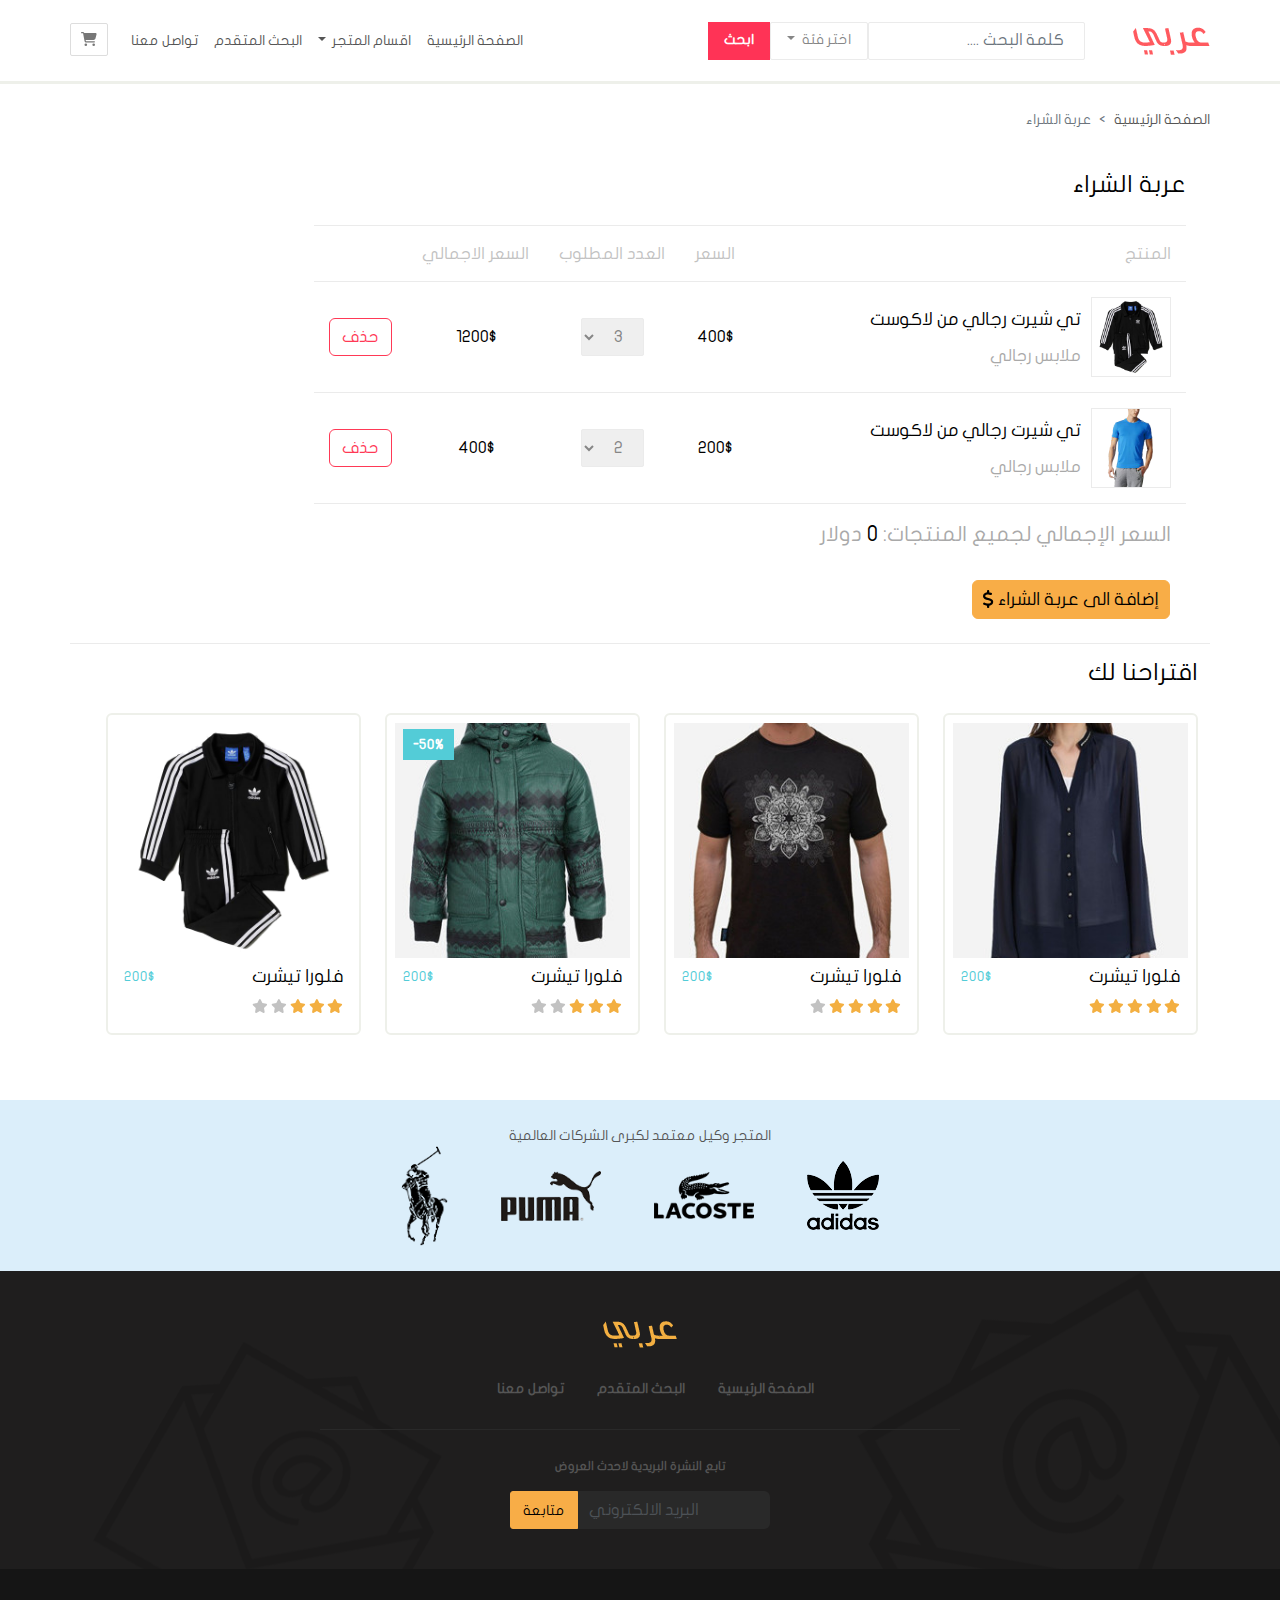
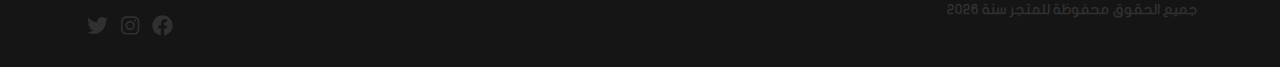
<file: checkout.html>
<!DOCTYPE html> <html lang="ar" dir="rtl"> <head> <meta charset="UTF-8"> <meta name="viewport" content="width=device-width,initial-scale=1"> <title>متجر عربي | عربة الشراء </title> <script defer src="main.js"></script><link href="css/style.css" rel="stylesheet"></head> <body> <div class="container-fluid"> <div class="row"> <nav class="navbar navbar-expand-lg custom-navbar"> <div class="container px-0"> <div class="navbar-header"> <a href="#" class="me-5"> <img src="./images/logo.png" alt=""> </a> <button class="navbar-toggler btn btn-icon" type="button" data-bs-toggle="collapse" data-bs-target="#collapse" aria-controls="collapse" aria-expanded="false" aria-label="Toggle navigation"> <i class="fa-solid fa-bars fa-xl"></i> </button> <a href="./checkout.html" class="btn-icon btn d-lg-none"><i class="fa-solid fa-cart-shopping"></i></a> </div> <form action="" class="d-flex form-inline"> <input type="search" class="form-control custom-form-control" placeholder=" كلمة البحث .... "> <div class="dropdown"> <a class="nav-link dropdown-toggle custom-btn categories" href="#" role="button" id="dropdownMenuLink" data-bs-toggle="dropdown" aria-haspopup="true" aria-expanded="false"> اختر فئة </a> <ul class="dropdown-menu"> <li> <div class="checkbox ms-2"> <label> <input type="checkbox" name="search-category" value="men"> رجالي </label> </div> </li> <li> <div class="checkbox ms-2"> <label> <input type="checkbox" name="search-category" value="women"> نسائي </label> </div> </li> <li> <div class="checkbox ms-2"> <label> <input type="checkbox" name="search-category" value="kids"> اطفال </label> </div> </li> </ul> </div> <button type="submit" class="btn search-btn">ابحث </button> </form> <div class="collapse navbar-collapse" id="collapse"> <ul class="navbar-nav ms-auto"> <li class="nav-item"> <a href="./index.html" class="nav-link">الصفحة الرئيسية</a> </li> <li class="nav-item dorpdown" style="position:relative"> <a class="nav-link dropdown-toggle" href="#" id="navbarDropdown" role="button" data-bs-toggle="dropdown" aria-haspopup="true" aria-expanded="false"> اقسام المتجر </a> <ul class="dropdown-menu custom-dropdown-menu" aria-labelledby="navbarDropdown"> <li> <a href="#" class="dropdown-item">رجالي</a> </li> <li> <a href="#" class="dropdown-item">نسائي</a> </li> <li> <a href="#" class="dropdown-item">اطفال</a> </li> </ul></li> <li class="nav-item"> <a href="./search.html" class="nav-link">البحث المتقدم</a> </li> <li class="nav-item"> <a href="./contact.html" class="nav-link">تواصل معنا</a> </li> <li class="mt-2"> <a href="./checkout.html" class="btn-icon btn btn-inline" title="عربة الشراء" data-bs-toggle="tooltip" data-bs-placement="bottom"><i class="fa-solid fa-cart-shopping"></i></a> </li> </ul> </div> </div> </nav> </div> <div class="container"> <div class="row custom-breadcrumb" aria-label="breadcrumb" style="--bs-breadcrumb-divider:'>'"> <ol class="breadcrumb"> <li class="breadcrumb-item"> <a href="./index.html">الصفحة الرئيسية </a> </li> <li class="breadcrumb-item active" aria-current="page"> عربة الشراء </li> </ol> </div> </div> <div class="container border-between"> <div class="container"> <div class="row"> <h1 class="heading custom-heading">عربة الشراء </h1> <form action="./payment.html"> <table class="custom-table"> <thead> <tr> <th>المنتج </th> <th>السعر </th> <th>العدد المطلوب </th> <th class="hide-on-samll-screen">السعر الاجمالي</th> <th></th> </tr> </thead> <tbody> <tr data-product-info data-product-price="400"> <td> <div class="custom-media d-flex"> <img src="./images/adidas_3.png" alt="adidas_3" class="d-none d-md-block"> <div class=""> <h4>تي شيرت رجالي من لاكوست</h4> <div class="custom-text-muted"> ملابس رجالي </div> </div> </div> </td> <td>400$</td> <td> <select name="product1" class="custom-form-control quantity" data-product-quantity> <option value="1">1</option> <option value="2">2</option> <option value="3" selected="selected">3</option> </select> </td> <td> <div class="total-price hide-on-samll-screen"> 1200$ </div> </td> <td> <button class="btn custom-btn-outline-denger" data-remove-form-card> <i class="fa-solid fa-trash d-md-none d-block"></i> <span class="d-none d-md-block">حذف</span> </button> </td> </tr> <tr data-product-info data-product-price="200"> <td> <div class="custom-media d-flex"> <img src="./images/adidas_1.png" alt="adidas_3" class="d-none d-md-block"> <div class=""> <h4>تي شيرت رجالي من لاكوست</h4> <div class="custom-text-muted"> ملابس رجالي </div> </div> </div> </td> <td>200$</td> <td> <select name="product1" class="custom-form-control quantity" data-product-quantity> <option value="1">1</option> <option value="2" selected="selected">2</option> <option value="3">3</option> </select> </td> <td> <div class="total-price hide-on-samll-screen"> 400$ </div> </td> <td> <button class="btn custom-btn-outline-denger" data-remove-form-card> <i class="fa-solid fa-trash d-md-none d-block"></i> <span class="d-none d-md-block">حذف</span> </button> </td> </tr> </tbody> <tfoot> <tr> <td colspan="5" class="custom-text-muted"> <span>السعر الإجمالي لجميع المنتجات:</span> <span id="total-price-for-all-product">0</span> <span>دولار</span> </td> </tr> </tfoot> </table> <button class="btn custom-btn-warning custom-btn-with-icon ms-3 mb-4"> <span>إضافة الى عربة الشراء </span> <i class="fas fa-dollar-sign f-lg"></i> </button> </form> </div> </div> <div class="row suggestion"> <h3 class="heading">اقتراحنا لك </h3> <div class="row"> <div class="col-lg-3 col-md-4"> <div class="card custom-thumbnail"> <div class="overlay"> <button class="btn add-to-card-btn"> اضافة الى العربة <i class="fa-solid fa-cart-plus"></i></button> </div> <img src="./images/most_sold_1.jpg" alt="فلورا تيشرت "> <div class="card-body p-2"> <div class="clearfix"> <h4 class="float-start">فلورا تيشرت </h4> <div class="price float-end">200$</div> </div> <div class="rating"> <i class="fa-solid fa-star active"></i> <i class="fa-solid fa-star active"></i> <i class="fa-solid fa-star active"></i> <i class="fa-solid fa-star active"></i> <i class="fa-solid fa-star active"></i> </div> <button class="btn add-to-card-btn d-lg-none d-block mx-auto"> اضافة الى العربة <i class="fa-solid fa-cart-plus"></i></button> </div> </div> </div> <div class="col-lg-3 col-md-4"> <div class="card custom-thumbnail"> <div class="overlay"> <button class="btn add-to-card-btn"> اضافة الى العربة <i class="fa-solid fa-cart-plus"></i></button> </div> <img src="./images/most_sold_2.jpg" alt="فلورا تيشرت "> <div class="card-body p-2"> <div class="clearfix"> <h4 class="float-start">فلورا تيشرت </h4> <div class="price float-end">200$</div> </div> <div class="rating"> <i class="fa-solid fa-star active"></i> <i class="fa-solid fa-star active"></i> <i class="fa-solid fa-star active"></i> <i class="fa-solid fa-star active"></i> <i class="fa-solid fa-star"></i> </div> <button class="btn add-to-card-btn d-lg-none d-block mx-auto"> اضافة الى العربة <i class="fa-solid fa-cart-plus"></i></button> </div> </div> </div> <div class="col-lg-3 col-md-4"> <div class="card custom-thumbnail"> <div class="sale">50%</div> <div class="overlay"> <button class="btn add-to-card-btn"> اضافة الى العربة <i class="fa-solid fa-cart-plus"></i></button> </div> <img src="./images/most_sold_3.jpg" alt="فلورا تيشرت "> <div class="card-body p-2"> <div class="clearfix"> <h4 class="float-start">فلورا تيشرت </h4> <div class="price float-end">200$</div> </div> <div class="rating"> <i class="fa-solid fa-star active"></i> <i class="fa-solid fa-star active"></i> <i class="fa-solid fa-star active"></i> <i class="fa-solid fa-star"></i> <i class="fa-solid fa-star"></i> </div> <button class="btn add-to-card-btn d-lg-none d-block mx-auto"> اضافة الى العربة <i class="fa-solid fa-cart-plus"></i></button> </div> </div> </div> <div class="col-lg-3 col-md-4 d-none d-lg-block"> <div class="card custom-thumbnail"> <div class="overlay"> <button class="btn add-to-card-btn"> اضافة الى العربة <i class="fa-solid fa-cart-plus"></i></button> </div> <img src="./images/adidas_3.png" alt="فلورا تيشرت "> <div class="card-body p-2"> <div class="clearfix"> <h4 class="float-start">فلورا تيشرت </h4> <div class="price float-end">200$</div> </div> <div class="rating"> <i class="fa-solid fa-star active"></i> <i class="fa-solid fa-star active"></i> <i class="fa-solid fa-star active"></i> <i class="fa-solid fa-star"></i> <i class="fa-solid fa-star"></i> </div> <button class="btn add-to-card-btn d-lg-none d-block mx-auto"> اضافة الى العربة <i class="fa-solid fa-cart-plus"></i></button> </div> </div> </div> </div> </div> </div> <footer class="row"> <div id="brand-logos" class="text-center"> <span>المتجر وكيل معتمد لكبرى الشركات العالمية </span> <div class="img-container"> <img src="./images/adidas.png" alt="adidas"> <img src="./images/lacoste.png" alt="lacoste"> <img src="./images/puma.png" alt="puma"> <img src="./images/polo.png" alt="hm"> </div> </div> <div class="footer-nav text-center"> <div class="footer-logo"> <a href="./"> <img src="./images/logo_footer.png" alt="logo_footer.png"> </a> </div> <div class="footer-nav-links"> <a href="./index.html"> الصفحة الرئيسية </a> <a href="./search.html"> البحث المتقدم </a> <a href="./contact.html"> تواصل معنا </a> </div> <div class="newsletter col-lg-6 offset-lg-3 mt-3"> <form> <label for="footer-input">تابع النشرة البريدية لاحدث العروض </label> <br> <div class="input-group"> <input type="email" name="email" id="footer-input" class="form-control custom-input" placeholder="البريد الالكتروني "> <button type="submit" class="btn custom-btn-warning">متابعة</button> </div> </form> </div> </div> <div class="footer-copyright"> <div class="container"> <div class="clearfix"> <div class="float-start" id="copyright"> جميع الحقوق محفوظة للمتجر سنة <span id="fullyear"></span> </div> <div class="float-end mt-3" id="social-icons"> <a href="#"><i class="fa-brands fa-facebook fa-xl" title="حساب فيسبوك"></i></a> <a href="#"><i class="fa-brands fa-instagram fa-xl" title="حساب انستغرام"></i></a> <a href="#"><i class="fa-brands fa-twitter fa-xl" title="حساب تويتر"></i></a> </div> </div> </div> </div> </footer> </div> <script src="b098781c84b8465b8c3e.js"></script> </body> </html>
</file>
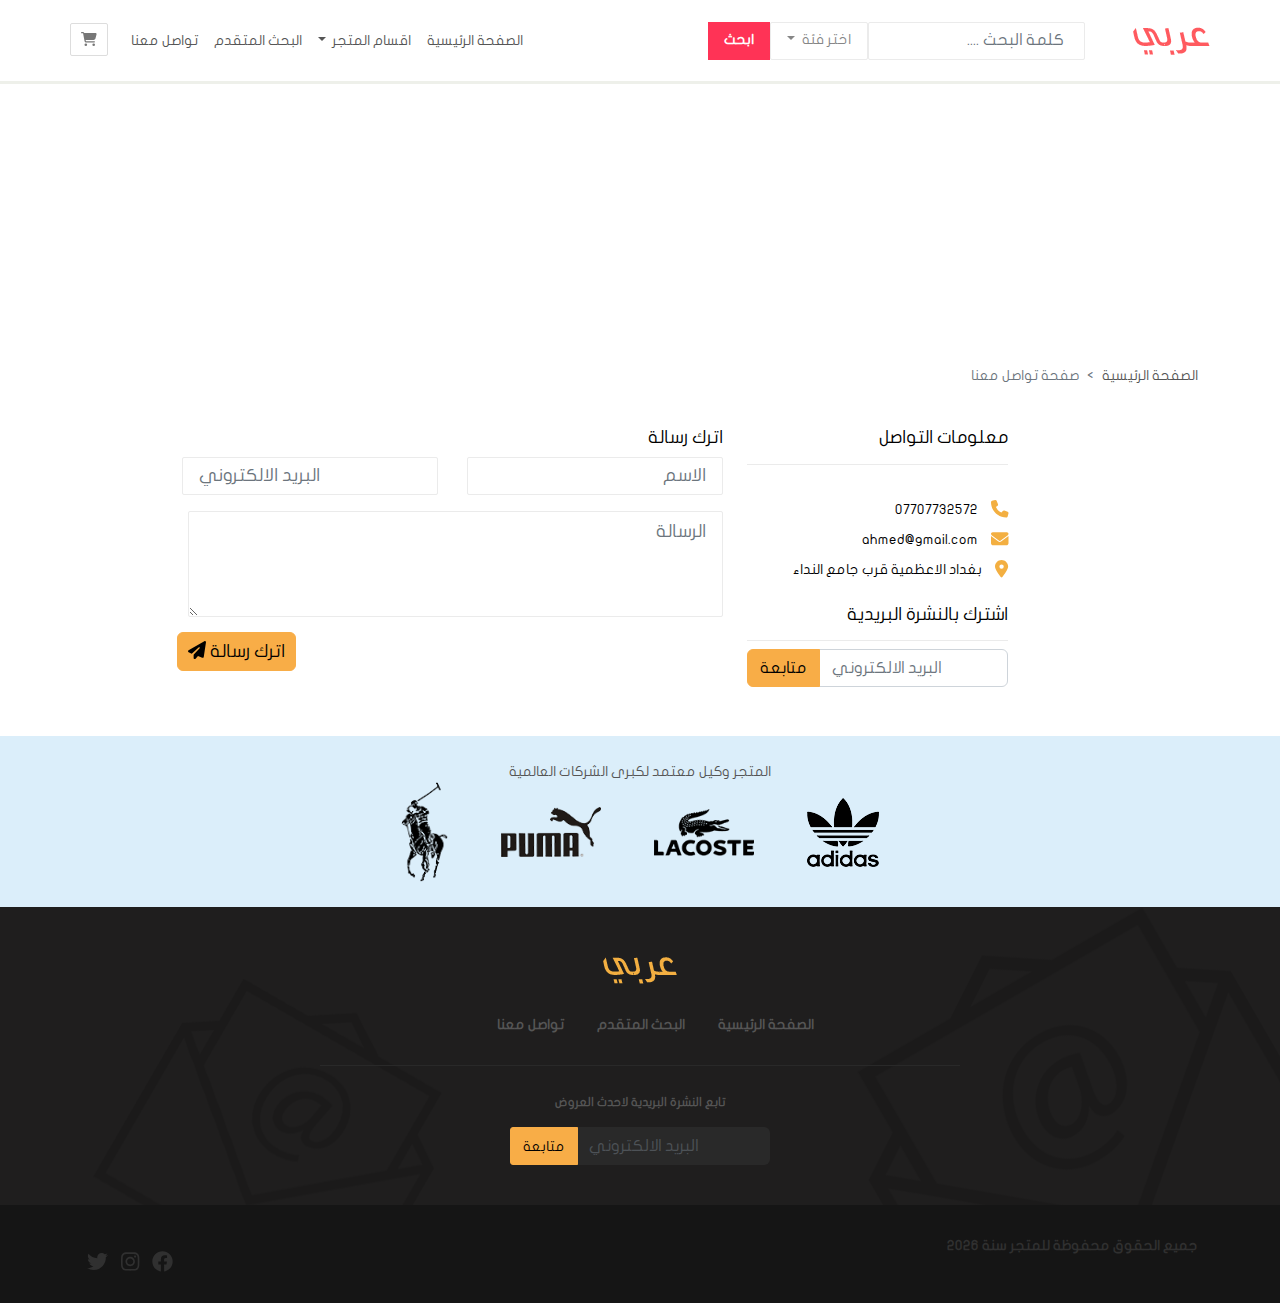
<file: contact.html>
<!DOCTYPE html> <html lang="ar" dir="rtl"> <head> <meta charset="UTF-8"> <meta name="viewport" content="width=device-width,initial-scale=1"> <title>متجر عربي | تواصل معنا </title> <script defer src="main.js"></script><link href="css/style.css" rel="stylesheet"></head> <body> <div class="container-fluid"> <div class="row"> <nav class="navbar navbar-expand-lg custom-navbar"> <div class="container px-0"> <div class="navbar-header"> <a href="#" class="me-5"> <img src="./images/logo.png" alt=""> </a> <button class="navbar-toggler btn btn-icon" type="button" data-bs-toggle="collapse" data-bs-target="#collapse" aria-controls="collapse" aria-expanded="false" aria-label="Toggle navigation"> <i class="fa-solid fa-bars fa-xl"></i> </button> <a href="./checkout.html" class="btn-icon btn d-lg-none"><i class="fa-solid fa-cart-shopping"></i></a> </div> <form action="" class="d-flex form-inline"> <input type="search" class="form-control custom-form-control" placeholder=" كلمة البحث .... "> <div class="dropdown"> <a class="nav-link dropdown-toggle custom-btn categories" href="#" role="button" id="dropdownMenuLink" data-bs-toggle="dropdown" aria-haspopup="true" aria-expanded="false"> اختر فئة </a> <ul class="dropdown-menu"> <li> <div class="checkbox ms-2"> <label> <input type="checkbox" name="search-category" value="men"> رجالي </label> </div> </li> <li> <div class="checkbox ms-2"> <label> <input type="checkbox" name="search-category" value="women"> نسائي </label> </div> </li> <li> <div class="checkbox ms-2"> <label> <input type="checkbox" name="search-category" value="kids"> اطفال </label> </div> </li> </ul> </div> <button type="submit" class="btn search-btn">ابحث </button> </form> <div class="collapse navbar-collapse" id="collapse"> <ul class="navbar-nav ms-auto"> <li class="nav-item"> <a href="./index.html" class="nav-link">الصفحة الرئيسية</a> </li> <li class="nav-item dorpdown" style="position:relative"> <a class="nav-link dropdown-toggle" href="#" id="navbarDropdown" role="button" data-bs-toggle="dropdown" aria-haspopup="true" aria-expanded="false"> اقسام المتجر </a> <ul class="dropdown-menu custom-dropdown-menu" aria-labelledby="navbarDropdown"> <li> <a href="#" class="dropdown-item">رجالي</a> </li> <li> <a href="#" class="dropdown-item">نسائي</a> </li> <li> <a href="#" class="dropdown-item">اطفال</a> </li> </ul></li> <li class="nav-item"> <a href="./search.html" class="nav-link">البحث المتقدم</a> </li> <li class="nav-item"> <a href="./contact.html" class="nav-link">تواصل معنا</a> </li> <li class="mt-2"> <a href="./checkout.html" class="btn-icon btn btn-inline" title="عربة الشراء" data-bs-toggle="tooltip" data-bs-placement="bottom"><i class="fa-solid fa-cart-shopping"></i></a> </li> </ul> </div> </div> </nav> </div> <div class="row"> <div id="map"> <iframe src="https://www.google.com/maps/embed?pb=!1m18!1m12!1m3!1d3331.871002245445!2d44.38696842580199!3d33.374433653218794!2m3!1f0!2f0!3f0!3m2!1i1024!2i768!4f13.1!3m3!1m2!1s0x1557788a72d6c9e7%3A0xf1bc7ec2460879c6!2z2KzYp9mF2Lkg2YbYr9in2KEg2KfZhNin2LPZhNin2YU!5e0!3m2!1sar!2siq!4v1695187625463!5m2!1sar!2siq" width="100%" height="250" style="border:0" allowfullscreen="" loading="lazy" referrerpolicy="no-referrer-when-downgrade"></iframe> </div> </div> <div class="container"> <div class="container"> <div class="row custom-breadcrumb" aria-label="breadcrumb" style="--bs-breadcrumb-divider:'>'"> <ol class="breadcrumb"> <li class="breadcrumb-item"> <a href="./index.html">الصفحة الرئيسية </a> </li> <li class="breadcrumb-item active" aria-current="page"> صفحة تواصل معنا </li> </ol> </div> </div> <div class="row mb-4" id="contact-options"> <div class="col-lg-3 offset-lg-2" id="contacts"> <h4 class="heading heading-with-border">معلومات التواصل </h4> <div class="contact-info mb-4"> <ul class="contact-list"> <li> <i class="fa-solid fa-phone fa-lg"></i> 07707732572 </li> <li> <i class="fa-solid fa-envelope fa-lg"></i> ahmed@gmail.com </li> <li> <i class="fa-solid fa-location-dot fa-lg"></i> بغداد الاعظمية قرب جامع النداء </li> </ul> </div> <h4 class="heading-with-border">اشترك بالنشرة البريدية </h4> <form id="form-subscrption"> <div class="input-group"> <input type="email" name="email" id="footer-input" class="form-control" placeholder="البريد الالكتروني "> <button type="submit" class="btn custom-btn-warning">متابعة</button> </div> </form> </div> <div class="col-lg-6"> <h4>اترك رسالة </h4> <form id="contact-form"> <div class="row"> <div class="col-md-6"> <input type="text" class="form-control custom-form-control custom-form-details" name="name" placeholder="الاسم"> </div> <div class="col-md-6"> <input type="email" class="form-control custom-form-control custom-form-details" name="email" placeholder="البريد الالكتروني "> </div> <div class="mt-3"> <textarea name="textarea" class="form-control custom-form-control custom-form-details" placeholder="الرسالة " style="height:106px!important"></textarea> </div> <div class="d-flex justify-content-end"> <button class="btn custom-btn-warning custom-btn-with-icon"> <span>اترك رسالة </span> <i class="fa-solid fa-paper-plane"></i> </button> </div> </div> </form> </div> </div> </div> <footer class="row"> <div id="brand-logos" class="text-center"> <span>المتجر وكيل معتمد لكبرى الشركات العالمية </span> <div class="img-container"> <img src="./images/adidas.png" alt="adidas"> <img src="./images/lacoste.png" alt="lacoste"> <img src="./images/puma.png" alt="puma"> <img src="./images/polo.png" alt="hm"> </div> </div> <div class="footer-nav text-center"> <div class="footer-logo"> <a href="./"> <img src="./images/logo_footer.png" alt="logo_footer.png"> </a> </div> <div class="footer-nav-links"> <a href="./index.html"> الصفحة الرئيسية </a> <a href="./search.html"> البحث المتقدم </a> <a href="./contact.html"> تواصل معنا </a> </div> <div class="newsletter col-lg-6 offset-lg-3 mt-3"> <form> <label for="footer-input">تابع النشرة البريدية لاحدث العروض </label> <br> <div class="input-group"> <input type="email" name="email" id="footer-input" class="form-control custom-input" placeholder="البريد الالكتروني "> <button type="submit" class="btn custom-btn-warning">متابعة</button> </div> </form> </div> </div> <div class="footer-copyright"> <div class="container"> <div class="clearfix"> <div class="float-start" id="copyright"> جميع الحقوق محفوظة للمتجر سنة <span id="fullyear"></span> </div> <div class="float-end mt-3" id="social-icons"> <a href="#"><i class="fa-brands fa-facebook fa-xl" title="حساب فيسبوك"></i></a> <a href="#"><i class="fa-brands fa-instagram fa-xl" title="حساب انستغرام"></i></a> <a href="#"><i class="fa-brands fa-twitter fa-xl" title="حساب تويتر"></i></a> </div> </div> </div> </div> </footer> </div> <script src="b098781c84b8465b8c3e.js"></script> </body> </html>
</file>
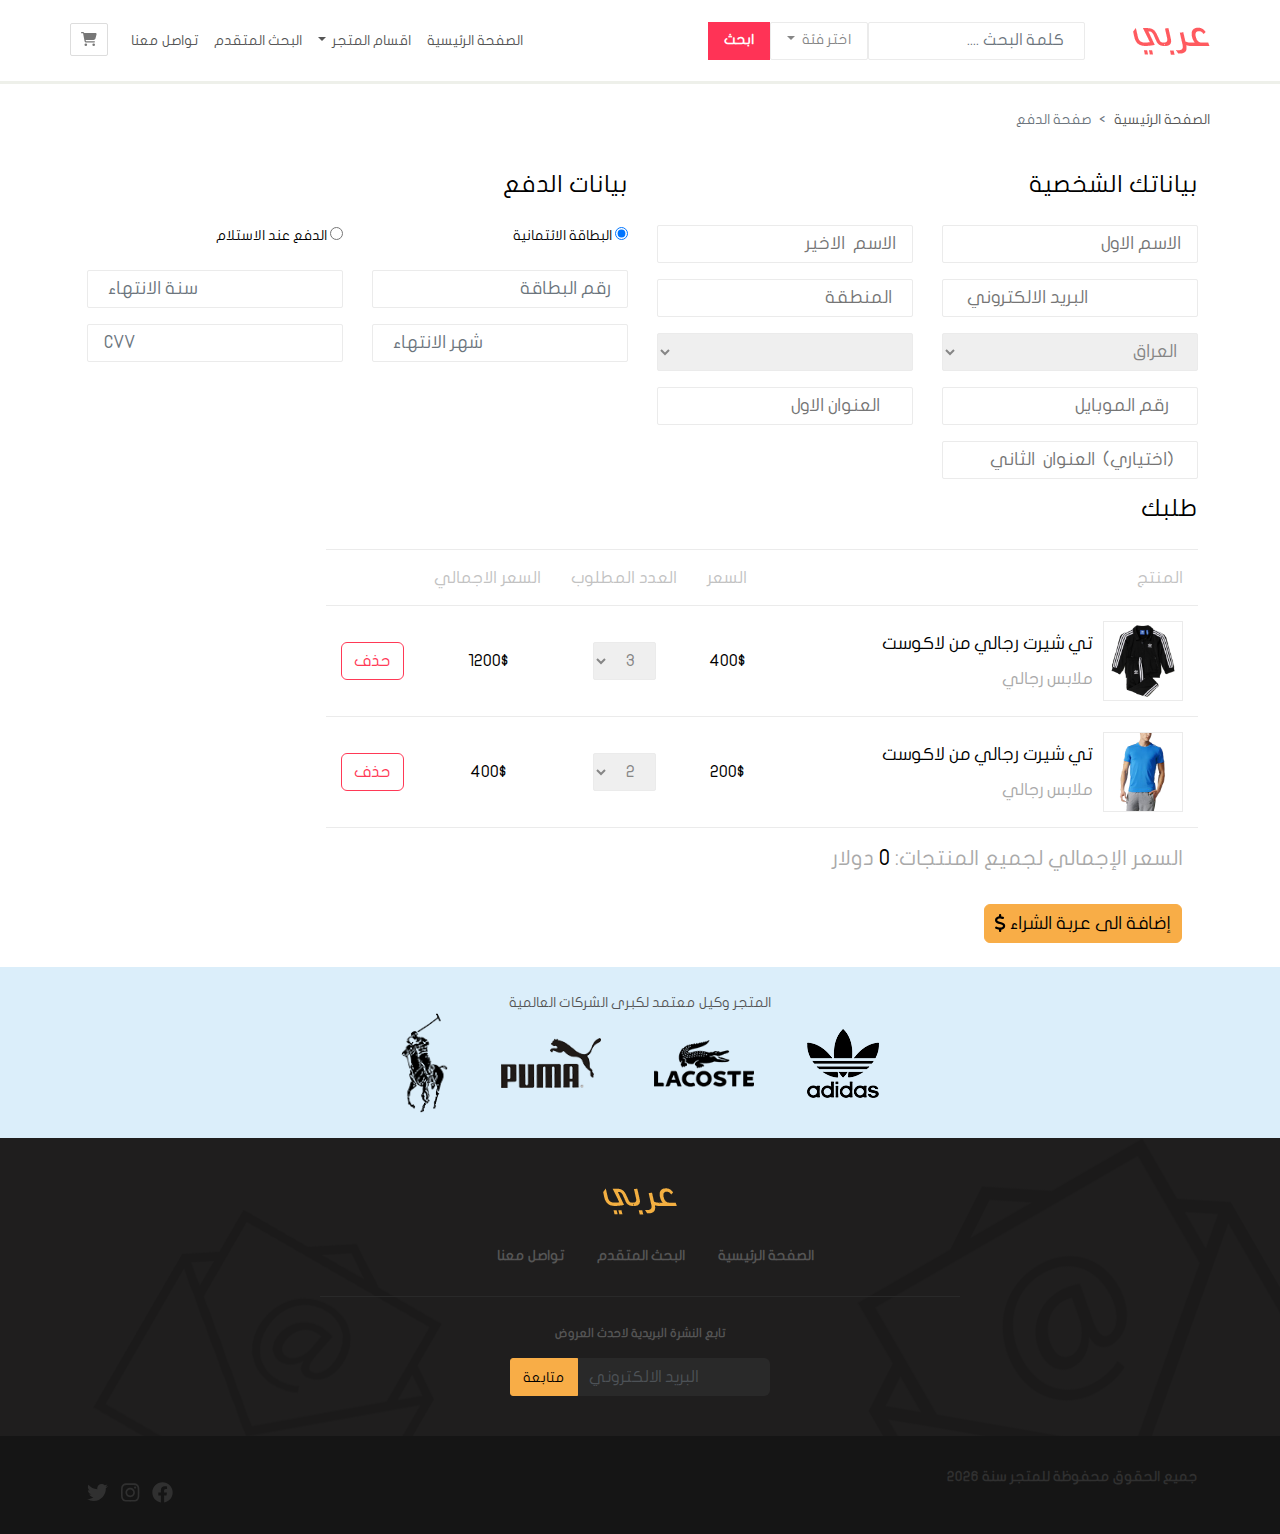
<file: payment.html>
<!DOCTYPE html> <html lang="ar" dir="rtl"> <head> <meta charset="UTF-8"> <meta name="viewport" content="width=device-width,initial-scale=1"> <title>متجر عربي | صفحة الدفع </title> <script defer src="main.js"></script><link href="css/style.css" rel="stylesheet"></head> <body> <div class="container-fluid"> <div class="row"> <nav class="navbar navbar-expand-lg custom-navbar"> <div class="container px-0"> <div class="navbar-header"> <a href="#" class="me-5"> <img src="./images/logo.png" alt=""> </a> <button class="navbar-toggler btn btn-icon" type="button" data-bs-toggle="collapse" data-bs-target="#collapse" aria-controls="collapse" aria-expanded="false" aria-label="Toggle navigation"> <i class="fa-solid fa-bars fa-xl"></i> </button> <a href="#" class="btn-icon btn d-lg-none"><i class="fa-solid fa-cart-shopping"></i></a> </div> <form action="" class="d-flex form-inline"> <input type="search" class="form-control custom-form-control" placeholder=" كلمة البحث .... "> <div class="dropdown"> <a class="nav-link dropdown-toggle custom-btn categories" href="#" role="button" id="dropdownMenuLink" data-bs-toggle="dropdown" aria-haspopup="true" aria-expanded="false"> اختر فئة </a> <ul class="dropdown-menu"> <li> <div class="checkbox ms-2"> <label> <input type="checkbox" name="search-category" value="men"> رجالي </label> </div> </li> <li> <div class="checkbox ms-2"> <label> <input type="checkbox" name="search-category" value="women"> نسائي </label> </div> </li> <li> <div class="checkbox ms-2"> <label> <input type="checkbox" name="search-category" value="kids"> اطفال </label> </div> </li> </ul> </div> <button type="submit" class="btn search-btn">ابحث </button> </form> <div class="collapse navbar-collapse" id="collapse"> <ul class="navbar-nav ms-auto"> <li class="nav-item"> <a href="./index.html" class="nav-link">الصفحة الرئيسية</a> </li> <li class="nav-item dorpdown" style="position:relative"> <a class="nav-link dropdown-toggle" href="#" id="navbarDropdown" role="button" data-bs-toggle="dropdown" aria-haspopup="true" aria-expanded="false"> اقسام المتجر </a> <ul class="dropdown-menu custom-dropdown-menu" aria-labelledby="navbarDropdown"> <li> <a href="#" class="dropdown-item">رجالي</a> </li> <li> <a href="#" class="dropdown-item">نسائي</a> </li> <li> <a href="#" class="dropdown-item">اطفال</a> </li> </ul></li> <li class="nav-item"> <a href="#" class="nav-link">البحث المتقدم</a> </li> <li class="nav-item"> <a href="./contact.html" class="nav-link">تواصل معنا</a> </li> <li class="mt-2"> <a href="./checkout.html" class="btn-icon btn btn-inline" title="عربة الشراء" data-bs-toggle="tooltip" data-bs-placement="bottom"><i class="fa-solid fa-cart-shopping"></i></a> </li> </ul> </div> </div> </nav> </div> <div class="container"> <div class="row custom-breadcrumb" aria-label="breadcrumb" style="--bs-breadcrumb-divider:'>'"> <ol class="breadcrumb"> <li class="breadcrumb-item"> <a href="./index.html">الصفحة الرئيسية </a> </li> <li class="breadcrumb-item active" aria-current="page"> صفحة الدفع </li> </ol> </div> <form id="form-checkout"> <div class="row"> <div class="col-lg-6"> <h3 class="heading"> بياناتك الشخصية </h3> <div class="row"> <div class="col-md-6 mb-3"> <input type="text" name="first-name" class="custom-form-control custom-form-details" placeholder="الاسم الاول "> </div> <div class="col-md-6 mb-3"> <input type="text" name="last-name" class="custom-form-control custom-form-details" placeholder="الاسم  الاخير  "> </div> <div class="col-md-6 mb-3"> <input type="email" name="email" class="custom-form-control custom-form-details" placeholder="  البريد الالكتروني   "> </div> <div class="col-md-6 mb-3"> <input type="text" name="text" class="custom-form-control custom-form-details" placeholder=" المنطقة    "> </div> <div class="col-md-6 mb-3"> <select name="country" class="custom-form-control custom-form-details"> <option value="iq"> العراق </option> <option value="sa">السعودية </option> <option value="uae"> الامارات </option> <option value="eg"> مصر </option> </select> </div> <div class="col-md-6 mb-3"> <select name="city" class="custom-form-control custom-form-details" id="citiesOption"> </select> </div> <div class="col-md-6 mb-3"> <input type="text " name="phone" class="custom-form-control custom-form-details" placeholder="   رقم الموبايل   "> </div> <div class="col-md-6 mb-3"> <input type="text" name="title1" class="custom-form-control custom-form-details" placeholder="    العنوان الاول    "> </div> <div class="col-md-6 mb-3"> <input type="text" name="title2" class="custom-form-control custom-form-details" placeholder="  (اختياري)  العنوان  الثاني    "> </div> </div> </div> <div class="col-lg-6"> <h3 class="heading"> بيانات الدفع </h3> <div class="row mb-4" id="paymentMethod"> <div class="col-md-6"> <label class="font-weight-blod"> <input type="radio" name="payment_method" id="criderInputMethod" value="on_credit" checked="checked"> البطاقة الائتمانية </label> </div> <div class="col-md-6"> <label class="font-weight-bold"> <input type="radio" name="payment_method" name="payment_method" value="on_delevery"> الدفع عند الاستلام </label> </div> </div> <div class="row"> <div class="col-md-6 mb-3"> <input type="text" class="form-control custom-form-control custom-form-details" placeholder="رقم البطاقة" required id="data_input"> </div> <div class="col-md-6 mb-3"> <input type="number" class="form-control custom-form-control custom-form-details" min="2019" max="2024" placeholder=" سنة الانتهاء" required id="data_input"> </div> <div class="col-md-6 mb-3"> <input type="number" class="form-control custom-form-control custom-form-details" placeholder=" شهر الانتهاء" required id="data_input"> </div> <div class="col-md-6 mb-3"> <input type="number" class="form-control custom-form-control custom-form-details" placeholder="CVV" required id="data_input"> </div> </div> </div> </div> <div> <h2 class="heading">طلبك</h2> <table class="custom-table"> <thead> <tr> <th>المنتج </th> <th>السعر </th> <th>العدد المطلوب </th> <th class="hide-on-samll-screen">السعر الاجمالي</th> <th></th> </tr> </thead> <tbody> <tr data-product-info data-product-price="400"> <td> <div class="custom-media d-flex"> <img src="./images/adidas_3.png" alt="adidas_3" class="d-none d-md-block"> <div class=""> <h4>تي شيرت رجالي من لاكوست</h4> <div class="custom-text-muted"> ملابس رجالي </div> </div> </div> </td> <td>400$</td> <td> <select name="product1" class="custom-form-control quantity" data-product-quantity> <option value="1">1</option> <option value="2">2</option> <option value="3" selected="selected">3</option> </select> </td> <td> <div class="total-price hide-on-samll-screen"> 1200$ </div> </td> <td> <button class="btn custom-btn-outline-denger" data-remove-form-card> <i class="fa-solid fa-trash d-md-none d-block"></i> <span class="d-none d-md-block">حذف</span> </button> </td> </tr> <tr data-product-info data-product-price="200"> <td> <div class="custom-media d-flex"> <img src="./images/adidas_1.png" alt="adidas_3" class="d-none d-md-block"> <div class=""> <h4>تي شيرت رجالي من لاكوست</h4> <div class="custom-text-muted"> ملابس رجالي </div> </div> </div> </td> <td>200$</td> <td> <select name="product1" class="custom-form-control quantity" data-product-quantity> <option value="1">1</option> <option value="2" selected="selected">2</option> <option value="3">3</option> </select> </td> <td> <div class="total-price hide-on-samll-screen"> 400$ </div> </td> <td> <button class="btn custom-btn-outline-denger" data-remove-form-card> <i class="fa-solid fa-trash d-md-none d-block"></i> <span class="d-none d-md-block">حذف</span> </button> </td> </tr> </tbody> <tfoot> <tr> <td colspan="5" class="custom-text-muted"> <span>السعر الإجمالي لجميع المنتجات:</span> <span id="total-price-for-all-product">0</span> <span>دولار</span> </td> </tr> </tfoot> </table> <button class="btn custom-btn-warning custom-btn-with-icon ms-3 mb-4"> <span>إضافة الى عربة الشراء </span> <i class="fas fa-dollar-sign f-lg"></i> </button> </div> </form> </div> <footer class="row"> <div id="brand-logos" class="text-center"> <span>المتجر وكيل معتمد لكبرى الشركات العالمية </span> <div class="img-container"> <img src="./images/adidas.png" alt="adidas"> <img src="./images/lacoste.png" alt="lacoste"> <img src="./images/puma.png" alt="puma"> <img src="./images/polo.png" alt="hm"> </div> </div> <div class="footer-nav text-center"> <div class="footer-logo"> <a href="./"> <img src="./images/logo_footer.png" alt="logo_footer.png"> </a> </div> <div class="footer-nav-links"> <a href="./index.html"> الصفحة الرئيسية </a> <a href="./search.html"> البحث المتقدم </a> <a href="./contact.html"> تواصل معنا </a> </div> <div class="newsletter col-lg-6 offset-lg-3 mt-3"> <form> <label for="footer-input">تابع النشرة البريدية لاحدث العروض </label> <br> <div class="input-group"> <input type="email" name="email" id="footer-input" class="form-control custom-input" placeholder="البريد الالكتروني "> <button type="submit" class="btn custom-btn-warning">متابعة</button> </div> </form> </div> </div> <div class="footer-copyright"> <div class="container"> <div class="clearfix"> <div class="float-start" id="copyright"> جميع الحقوق محفوظة للمتجر سنة <span id="fullyear"></span> </div> <div class="float-end mt-3" id="social-icons"> <a href="#"><i class="fa-brands fa-facebook fa-xl" title="حساب فيسبوك"></i></a> <a href="#"><i class="fa-brands fa-instagram fa-xl" title="حساب انستغرام"></i></a> <a href="#"><i class="fa-brands fa-twitter fa-xl" title="حساب تويتر"></i></a> </div> </div> </div> </div> </footer> </div> <script src="b098781c84b8465b8c3e.js"></script> </body> </html>
</file>
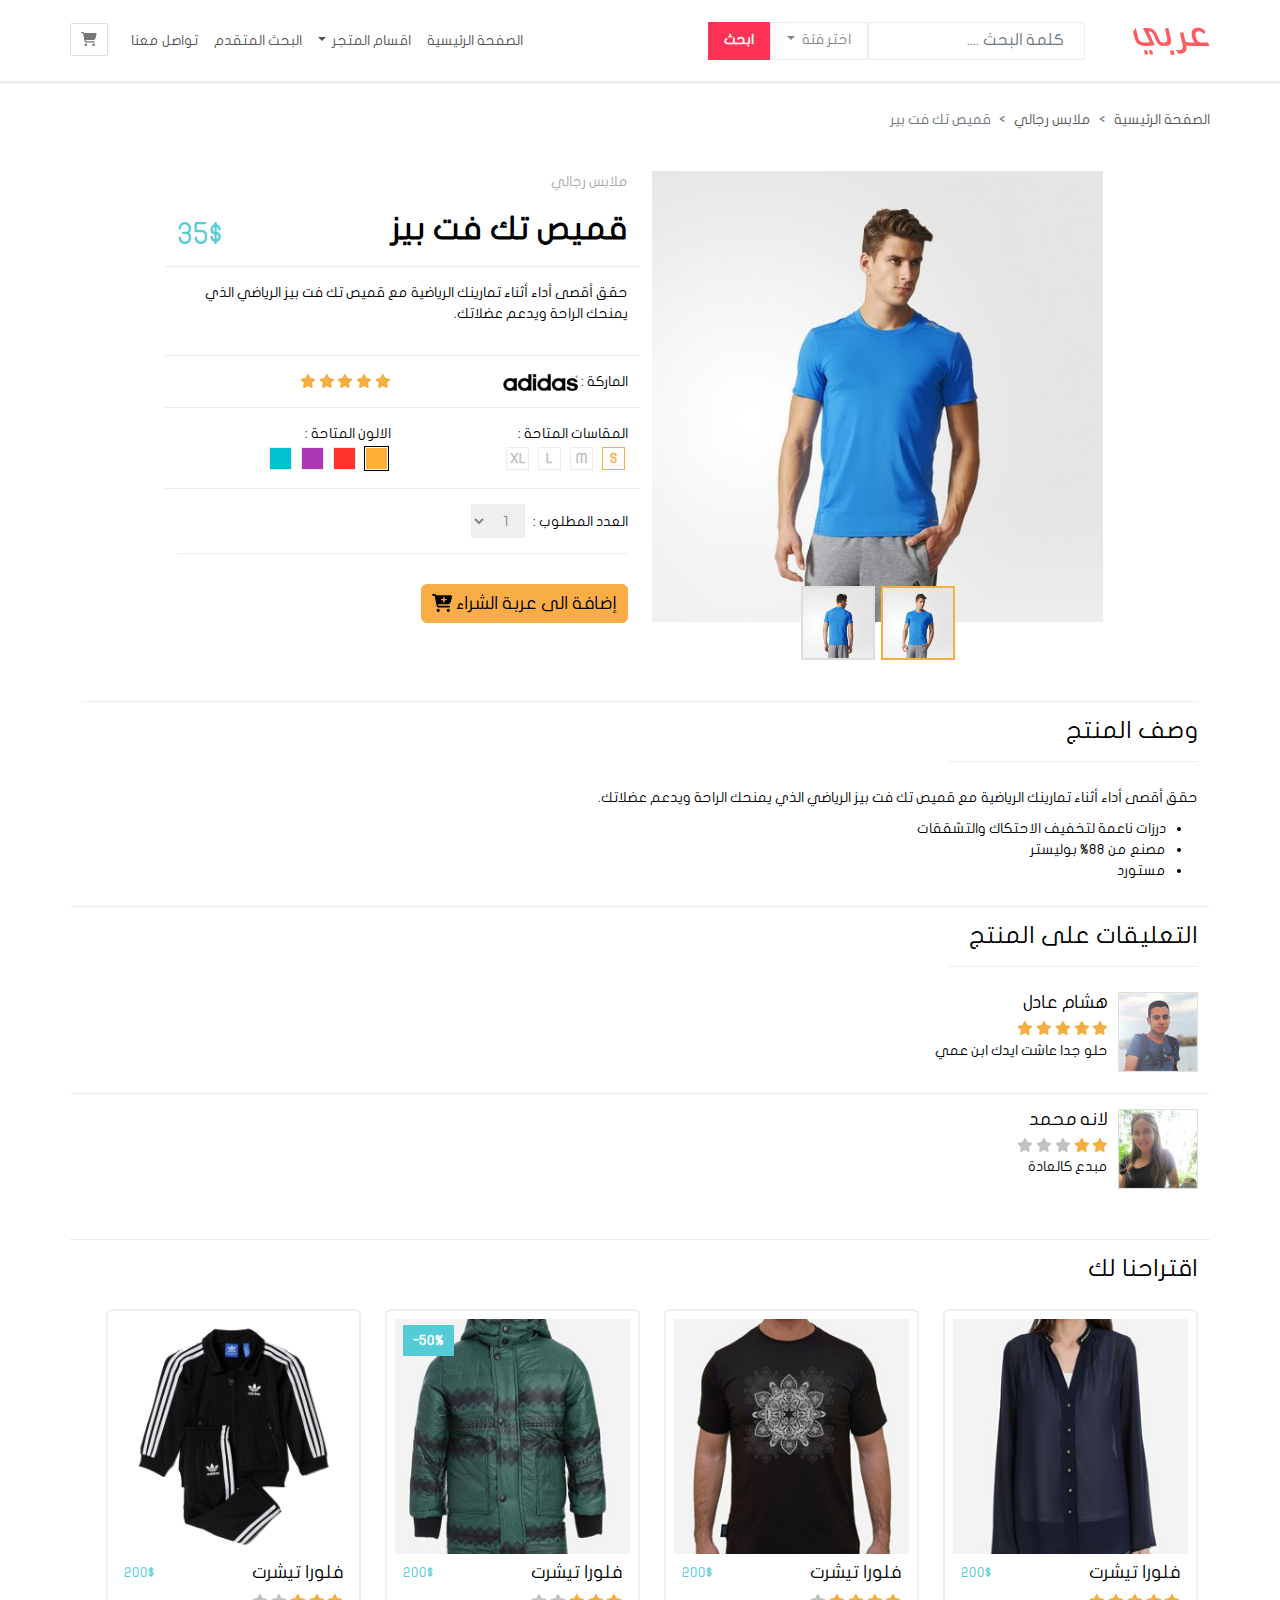
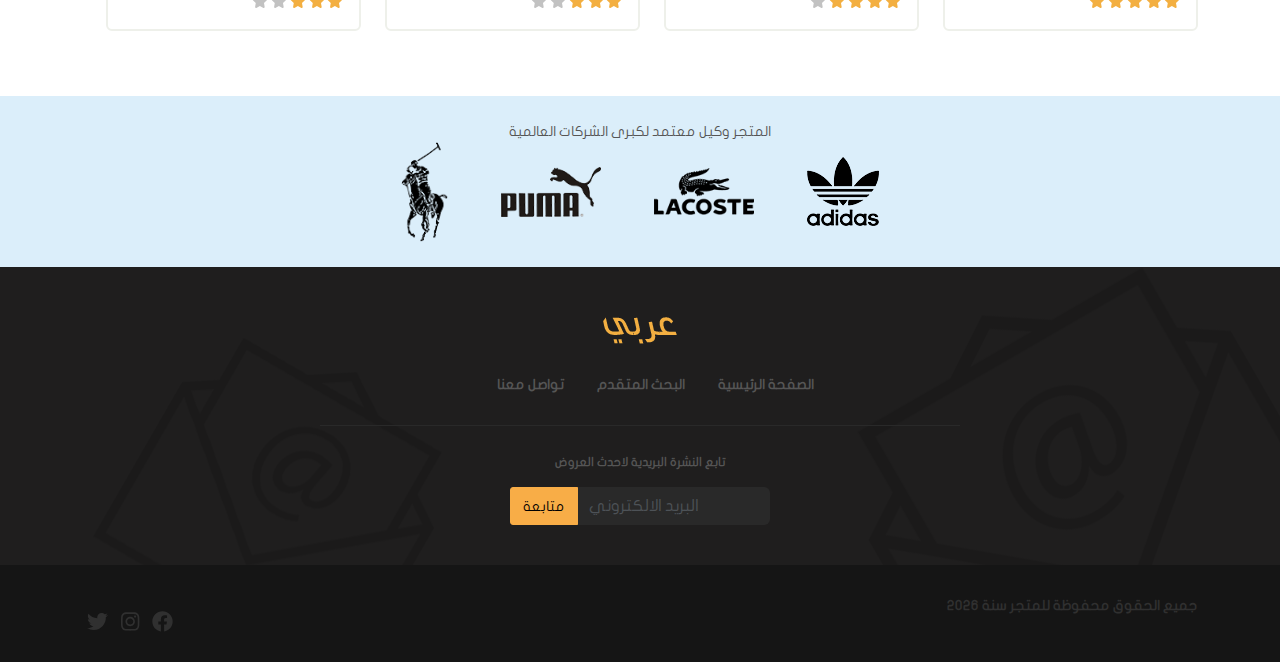
<file: product.html>
<!DOCTYPE html> <html lang="ar" dir="rtl"> <head> <meta charset="UTF-8"> <meta name="viewport" content="width=device-width,initial-scale=1"> <title>متجر عربي | تشريت تك فتك </title> <script defer src="main.js"></script><link href="css/style.css" rel="stylesheet"></head> <body> <div class="container-fluid"> <div class="row"> <nav class="navbar navbar-expand-lg custom-navbar"> <div class="container px-0"> <div class="navbar-header"> <a href="#" class="me-5"> <img src="./images/logo.png" alt=""> </a> <button class="navbar-toggler btn btn-icon" type="button" data-bs-toggle="collapse" data-bs-target="#collapse" aria-controls="collapse" aria-expanded="false" aria-label="Toggle navigation"> <i class="fa-solid fa-bars fa-xl"></i> </button> <a href="#" class="btn-icon btn d-lg-none"><i class="fa-solid fa-cart-shopping"></i></a> </div> <form action="" class="d-flex form-inline"> <input type="search" class="form-control custom-form-control" placeholder=" كلمة البحث .... "> <div class="dropdown"> <a class="nav-link dropdown-toggle custom-btn categories" href="#" role="button" id="dropdownMenuLink" data-bs-toggle="dropdown" aria-haspopup="true" aria-expanded="false"> اختر فئة </a> <ul class="dropdown-menu"> <li> <div class="checkbox ms-2"> <label> <input type="checkbox" name="search-category" value="men"> رجالي </label> </div> </li> <li> <div class="checkbox ms-2"> <label> <input type="checkbox" name="search-category" value="women"> نسائي </label> </div> </li> <li> <div class="checkbox ms-2"> <label> <input type="checkbox" name="search-category" value="kids"> اطفال </label> </div> </li> </ul> </div> <button type="submit" class="btn search-btn">ابحث </button> </form> <div class="collapse navbar-collapse" id="collapse"> <ul class="navbar-nav ms-auto"> <li class="nav-item"> <a href="./index.html" class="nav-link">الصفحة الرئيسية</a> </li> <li class="nav-item dorpdown" style="position:relative"> <a class="nav-link dropdown-toggle" href="#" id="navbarDropdown" role="button" data-bs-toggle="dropdown" aria-haspopup="true" aria-expanded="false"> اقسام المتجر </a> <ul class="dropdown-menu custom-dropdown-menu" aria-labelledby="navbarDropdown"> <li> <a href="#" class="dropdown-item">رجالي</a> </li> <li> <a href="#" class="dropdown-item">نسائي</a> </li> <li> <a href="#" class="dropdown-item">اطفال</a> </li> </ul></li> <li class="nav-item"> <a href="#" class="nav-link">البحث المتقدم</a> </li> <li class="nav-item"> <a href="./contact.html" class="nav-link">تواصل معنا</a> </li> <li class="mt-2"> <a href="./checkout.html" class="btn-icon btn btn-inline" title="عربة الشراء" data-bs-toggle="tooltip" data-bs-placement="bottom"><i class="fa-solid fa-cart-shopping"></i></a> </li> </ul> </div> </div> </nav> </div> <div class="container"> <div class="row custom-breadcrumb" aria-label="breadcrumb" style="--bs-breadcrumb-divider:'>'"> <ol class="breadcrumb"> <li class="breadcrumb-item"> <a href="./index.html">الصفحة الرئيسية </a> </li> <li class="breadcrumb-item"> <a href="./index.html">ملابس رجالي </a> </li> <li class="breadcrumb-item active" aria-current="page"> قميص تك فت بير </li> </ol> </div> </div> <div class="container border-between"> <div class="row mb-5"> <div class="col-lg-5 offset-lg-1 col-md-9 offset-md-2 product-image"> <div id="carousel-details-product" class="carousel slide"> <div class="carousel-indicators"> <img src="./images/product_1.jpg" alt="produt-1" class="active custom-carousel-details-product" data-bs-target="#carousel-details-product" data-bs-slide-to="0"> <img src="./images/product_2.jpg" alt="produt-1" class="custom-carousel-details-product" data-bs-target="#carousel-details-product" data-bs-slide-to="1"> </div> <div class="carousel-inner"> <div class="carousel-item active"> <img src="./images/product_1.jpg" alt=""> </div> <div class="carousel-item"> <img src="./images/product_2.jpg" alt=""> </div> </div> </div> </div> <div class="col-lg-5"> <form action="" id="form-product-selection" class="border-between"> <div class="row"> <div class="product-category">ملابس رجالي </div> <div class="clearfix"> <h2 class="float-start"> قميص تك فت بيز </h2> <div class="float-end price large"> 35$ </div> </div> </div> <div class="row"> <p>حقق أقصى أداء أثناء تمارينك الرياضية مع قميص تك فت بيز الرياضي الذي يمنحك الراحة ويدعم عضلاتك. </p> </div> <div class="row brand-and-rating"> <div class="col-6"> <div class="brand d-inline">الماركة :</div> <img src="./images/adidas_small.png" alt=""> </div> <div class="col-6"> <div class="rating"> <i class="fa-solid fa-star active"></i> <i class="fa-solid fa-star active"></i> <i class="fa-solid fa-star active"></i> <i class="fa-solid fa-star active"></i> <i class="fa-solid fa-star active"></i> </div> </div> </div> <div class="row size-and-color"> <div class="col-md-6"> المقاسات المتاحة : <br> <div class="product-option size-option active"> <label> S <input type="radio" name="size" value="sm"> </label> </div> <div class="product-option size-option"> <label> M <input type="radio" name="size" value="M"> </label> </div> <div class="product-option size-option"> <label> L <input type="radio" name="size" value="L"> </label> </div> <div class="product-option size-option"> <label> XL <input type="radio" name="size" value="XL"> </label> </div> </div> <div class="col-md-6"> الالون المتاحة : <br> <div class="product-option color-option active" style="background-color:#ffaf32"> <label>&nbsp; <input type="radio" name="color" value="orange"> </label> </div> <div class="product-option color-option" style="background-color:#ff322c"> <label>&nbsp; <input type="radio" name="color" value="red"> </label> </div> <div class="product-option color-option" style="background-color:#ac38b6"> <label>&nbsp; <input type="radio" name="color" value="purple"> </label> </div> <div class="product-option color-option" style="background-color:#00c1ce"> <label>&nbsp; <input type="radio" name="color" value="blue"> </label> </div> </div> </div> <div class="row product-quantity"> <div> العدد المطلوب : <select class="custom-form-control" name="quantity"> <option value="1">1</option> <option value="2">2</option> <option value="3">3</option> </select> </div> </div> <div> <button class="btn custom-btn-warning custom-btn-with-icon"> <span>إضافة الى عربة الشراء </span> <i class="fas fa-cart-plus"></i> </button> </div> </form> </div> </div> <div class="product-descrption"> <h3 class="heading heading-with-border inline-block">وصف المنتج </h3> <p>حقق أقصى أداء أثناء تمارينك الرياضية مع قميص تك فت بيز الرياضي الذي يمنحك الراحة ويدعم عضلاتك. </p> <ul> <li>درزات ناعمة لتخفيف الاحتكاك والتشققات</li> <li>مصنع من 88% بوليستر</li> <li>مستورد</li> </ul> </div> <div class="row"> <div class="comments border-between"> <h3 class="heading heading-with-border inline-block">التعليقات على المنتج </h3> <div class="row"> <div class="comment d-flex mb-3"> <img src="./images/reviewer_1.jpg" alt="reviewer_1"> <div> <h4> هشام عادل </h4> <div class="rating"> <i class="fa-solid fa-star active"></i> <i class="fa-solid fa-star active"></i> <i class="fa-solid fa-star active"></i> <i class="fa-solid fa-star active"></i> <i class="fa-solid fa-star active"></i> </div> <p> حلو جدا عاشت ايدك ابن عمي </p> </div> </div> </div> <div class="row"> <div class="comment d-flex mb-3"> <img src="./images/reviewer_2.jpg" alt="reviewer_1"> <div> <h4> لانه محمد </h4> <div class="rating"> <i class="fa-solid fa-star active"></i> <i class="fa-solid fa-star active"></i> <i class="fa-solid fa-star"></i> <i class="fa-solid fa-star"></i> <i class="fa-solid fa-star"></i> </div> <p> مبدع كالعادة </p> </div> </div> </div> </div> </div> <div class="row suggestion"> <h3 class="heading">اقتراحنا لك </h3> <div class="row"> <div class="col-lg-3 col-md-4"> <div class="card custom-thumbnail"> <div class="overlay"> <button class="btn add-to-card-btn"> اضافة الى العربة <i class="fa-solid fa-cart-plus"></i></button> </div> <img src="./images/most_sold_1.jpg" alt="فلورا تيشرت "> <div class="card-body p-2"> <div class="clearfix"> <h4 class="float-start">فلورا تيشرت </h4> <div class="price float-end">200$</div> </div> <div class="rating"> <i class="fa-solid fa-star active"></i> <i class="fa-solid fa-star active"></i> <i class="fa-solid fa-star active"></i> <i class="fa-solid fa-star active"></i> <i class="fa-solid fa-star active"></i> </div> <button class="btn add-to-card-btn d-lg-none d-block mx-auto"> اضافة الى العربة <i class="fa-solid fa-cart-plus"></i></button> </div> </div> </div> <div class="col-lg-3 col-md-4"> <div class="card custom-thumbnail"> <div class="overlay"> <button class="btn add-to-card-btn"> اضافة الى العربة <i class="fa-solid fa-cart-plus"></i></button> </div> <img src="./images/most_sold_2.jpg" alt="فلورا تيشرت "> <div class="card-body p-2"> <div class="clearfix"> <h4 class="float-start">فلورا تيشرت </h4> <div class="price float-end">200$</div> </div> <div class="rating"> <i class="fa-solid fa-star active"></i> <i class="fa-solid fa-star active"></i> <i class="fa-solid fa-star active"></i> <i class="fa-solid fa-star active"></i> <i class="fa-solid fa-star"></i> </div> <button class="btn add-to-card-btn d-lg-none d-block mx-auto"> اضافة الى العربة <i class="fa-solid fa-cart-plus"></i></button> </div> </div> </div> <div class="col-lg-3 col-md-4"> <div class="card custom-thumbnail"> <div class="sale">50%</div> <div class="overlay"> <button class="btn add-to-card-btn"> اضافة الى العربة <i class="fa-solid fa-cart-plus"></i></button> </div> <img src="./images/most_sold_3.jpg" alt="فلورا تيشرت "> <div class="card-body p-2"> <div class="clearfix"> <h4 class="float-start">فلورا تيشرت </h4> <div class="price float-end">200$</div> </div> <div class="rating"> <i class="fa-solid fa-star active"></i> <i class="fa-solid fa-star active"></i> <i class="fa-solid fa-star active"></i> <i class="fa-solid fa-star"></i> <i class="fa-solid fa-star"></i> </div> <button class="btn add-to-card-btn d-lg-none d-block mx-auto"> اضافة الى العربة <i class="fa-solid fa-cart-plus"></i></button> </div> </div> </div> <div class="col-lg-3 col-md-4 d-none d-lg-block"> <div class="card custom-thumbnail"> <div class="overlay"> <button class="btn add-to-card-btn"> اضافة الى العربة <i class="fa-solid fa-cart-plus"></i></button> </div> <img src="./images/adidas_3.png" alt="فلورا تيشرت "> <div class="card-body p-2"> <div class="clearfix"> <h4 class="float-start">فلورا تيشرت </h4> <div class="price float-end">200$</div> </div> <div class="rating"> <i class="fa-solid fa-star active"></i> <i class="fa-solid fa-star active"></i> <i class="fa-solid fa-star active"></i> <i class="fa-solid fa-star"></i> <i class="fa-solid fa-star"></i> </div> <button class="btn add-to-card-btn d-lg-none d-block mx-auto"> اضافة الى العربة <i class="fa-solid fa-cart-plus"></i></button> </div> </div> </div> </div> </div> </div> <footer class="row"> <div id="brand-logos" class="text-center"> <span>المتجر وكيل معتمد لكبرى الشركات العالمية </span> <div class="img-container"> <img src="./images/adidas.png" alt="adidas"> <img src="./images/lacoste.png" alt="lacoste"> <img src="./images/puma.png" alt="puma"> <img src="./images/polo.png" alt="hm"> </div> </div> <div class="footer-nav text-center"> <div class="footer-logo"> <a href="./"> <img src="./images/logo_footer.png" alt="logo_footer.png"> </a> </div> <div class="footer-nav-links"> <a href="./index.html"> الصفحة الرئيسية </a> <a href="./search.html"> البحث المتقدم </a> <a href="./contact.html"> تواصل معنا </a> </div> <div class="newsletter col-lg-6 offset-lg-3 mt-3"> <form> <label for="footer-input">تابع النشرة البريدية لاحدث العروض </label> <br> <div class="input-group"> <input type="email" name="email" id="footer-input" class="form-control custom-input" placeholder="البريد الالكتروني "> <button type="submit" class="btn custom-btn-warning">متابعة</button> </div> </form> </div> </div> <div class="footer-copyright"> <div class="container"> <div class="clearfix"> <div class="float-start" id="copyright"> جميع الحقوق محفوظة للمتجر سنة <span id="fullyear"></span> </div> <div class="float-end mt-3" id="social-icons"> <a href="#"><i class="fa-brands fa-facebook fa-xl" title="حساب فيسبوك"></i></a> <a href="#"><i class="fa-brands fa-instagram fa-xl" title="حساب انستغرام"></i></a> <a href="#"><i class="fa-brands fa-twitter fa-xl" title="حساب تويتر"></i></a> </div> </div> </div> </div> </footer> </div> <script src="b098781c84b8465b8c3e.js"></script> </body> </html>
</file>
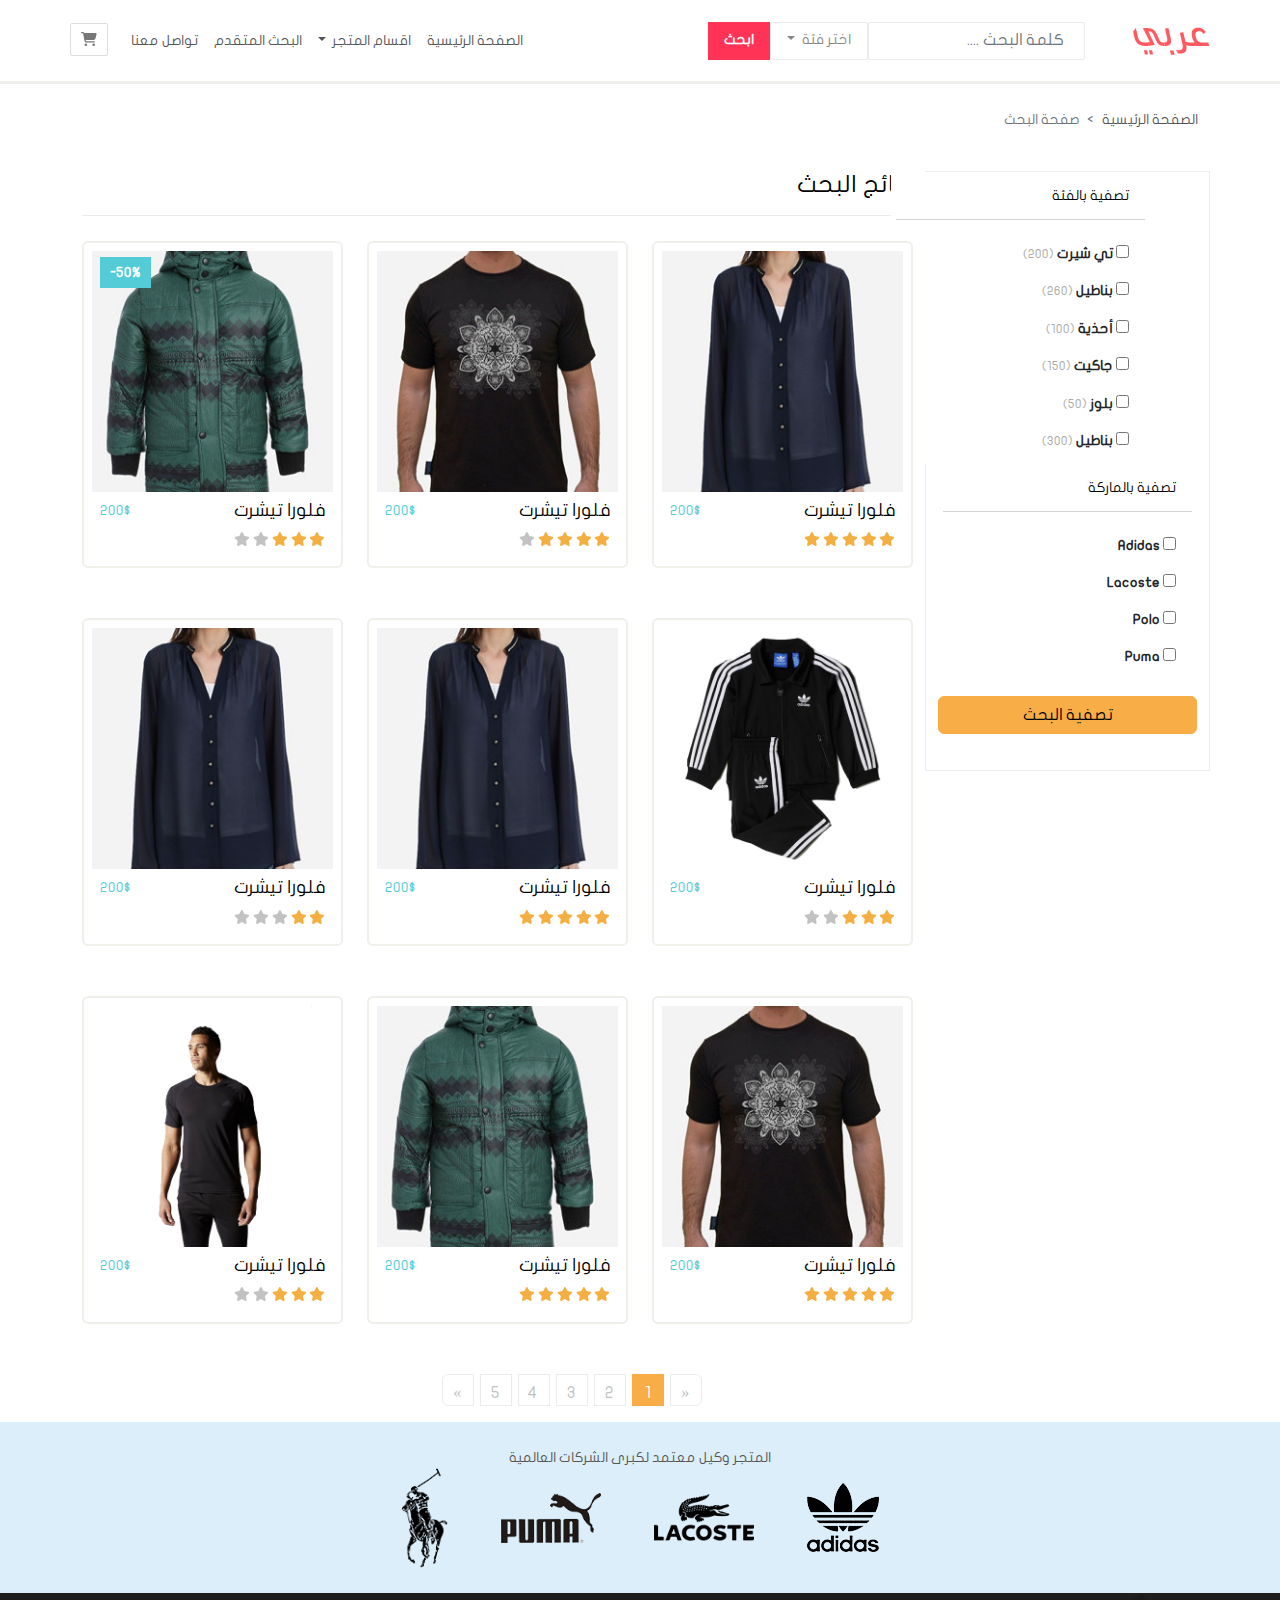
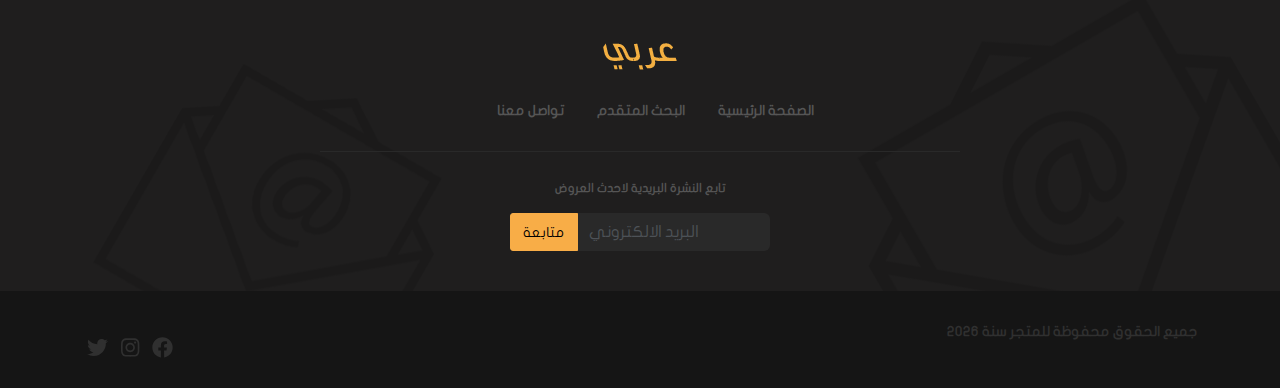
<file: search.html>
<!DOCTYPE html> <html lang="ar" dir="rtl"> <head> <meta charset="UTF-8"> <meta name="viewport" content="width=device-width,initial-scale=1"> <title>متجر عربي | صفحة البحث </title> <script defer src="main.js"></script><link href="css/style.css" rel="stylesheet"></head> <body> <div class="container-fluid"> <div class="row"> <nav class="navbar navbar-expand-lg custom-navbar"> <div class="container px-0"> <div class="navbar-header"> <a href="#" class="me-5"> <img src="./images/logo.png" alt=""> </a> <button class="navbar-toggler btn btn-icon" type="button" data-bs-toggle="collapse" data-bs-target="#collapse" aria-controls="collapse" aria-expanded="false" aria-label="Toggle navigation"> <i class="fa-solid fa-bars fa-xl"></i> </button> <a href="#" class="btn-icon btn d-lg-none"><i class="fa-solid fa-cart-shopping"></i></a> </div> <form action="" class="d-flex form-inline"> <input type="search" class="form-control custom-form-control" placeholder=" كلمة البحث .... "> <div class="dropdown"> <a class="nav-link dropdown-toggle custom-btn categories" href="#" role="button" id="dropdownMenuLink" data-bs-toggle="dropdown" aria-haspopup="true" aria-expanded="false"> اختر فئة </a> <ul class="dropdown-menu"> <li> <div class="checkbox ms-2"> <label> <input type="checkbox" name="search-category" value="men"> رجالي </label> </div> </li> <li> <div class="checkbox ms-2"> <label> <input type="checkbox" name="search-category" value="women"> نسائي </label> </div> </li> <li> <div class="checkbox ms-2"> <label> <input type="checkbox" name="search-category" value="kids"> اطفال </label> </div> </li> </ul> </div> <button type="submit" class="btn search-btn">ابحث </button> </form> <div class="collapse navbar-collapse" id="collapse"> <ul class="navbar-nav ms-auto"> <li class="nav-item"> <a href="./index.html" class="nav-link">الصفحة الرئيسية</a> </li> <li class="nav-item dorpdown" style="position:relative"> <a class="nav-link dropdown-toggle" href="#" id="navbarDropdown" role="button" data-bs-toggle="dropdown" aria-haspopup="true" aria-expanded="false"> اقسام المتجر </a> <ul class="dropdown-menu custom-dropdown-menu" aria-labelledby="navbarDropdown"> <li> <a href="#" class="dropdown-item">رجالي</a> </li> <li> <a href="#" class="dropdown-item">نسائي</a> </li> <li> <a href="#" class="dropdown-item">اطفال</a> </li> </ul></li> <li class="nav-item"> <a href="./search.html" class="nav-link">البحث المتقدم</a> </li> <li class="nav-item"> <a href="./contact.html" class="nav-link">تواصل معنا</a> </li> <li class="mt-2"> <a href="./checkout.html" class="btn-icon btn btn-inline" title="عربة الشراء" data-bs-toggle="tooltip" data-bs-placement="bottom"><i class="fa-solid fa-cart-shopping"></i></a> </li> </ul> </div> </div> </nav> </div> <div class="container"> <div class="container"> <div class="row custom-breadcrumb" aria-label="breadcrumb" style="--bs-breadcrumb-divider:'>'"> <ol class="breadcrumb"> <li class="breadcrumb-item"> <a href="./index.html">الصفحة الرئيسية </a> </li> <li class="breadcrumb-item active" aria-current="page"> صفحة البحث </li> </ol> </div> </div> <div class="row"> <form id="form-advanst-search" class="col-lg-3"> <div class="row"> <div class="col-lg-12 col-md-4 offset-md-2 col-6"> <div id="searchByGategory"> <div class="card panel"> <div class="card-header"> تصفية بالفئة </div> <div class="list-group"> <div class="list-group-item"> <input type="checkbox" name="T-shirt" id="T-shirt"> <label for="T-shirt">تي شيرت </label> <small class="custom-text-muted font-weight-bold">(200)</small> </div> <div class="list-group-item"> <input type="checkbox" name="pants" id="pants"> <label for="T-shirt">بناطيل </label> <small class="custom-text-muted font-weight-bold">(260)</small> </div> <div class="list-group-item"> <input type="checkbox" name="shoes" id="shoes"> <label for="shoes">أحذية</label> <small class="custom-text-muted font-weight-bold">(100)</small> </div> <div class="list-group-item"> <input type="checkbox" name="jacket" id="jacket"> <label for="jacket">جاكيت</label> <small class="custom-text-muted font-weight-bold">(150)</small> </div> <div class="list-group-item"> <input type="checkbox" name="bloes" id="bloes"> <label for="bloes">بلوز </label> <small class="custom-text-muted font-weight-bold">(50)</small> </div> <div class="list-group-item"> <input type="checkbox" name="bags" id="bags"> <label for="bags">بناطيل </label> <small class="custom-text-muted font-weight-bold">(300)</small> </div> </div> </div> </div> </div> <div class="col-lg-12 col-md-4 col-6"> <div class="card panel" id="searchByBrand"> <div class="card-header"> تصفية بالماركة </div> <div class="list-group"> <div class="list-group-item"> <input type="checkbox" name="adidas" id="adidas"> <label for="adidas">Adidas</label> </div> <div class="list-group-item"> <input type="checkbox" name=" Lacoste " id=" Lacoste "> <label for=" Lacoste "> Lacoste </label> </div> <div class="list-group-item"> <input type="checkbox" name=" Polo " id=" Polo "> <label for=" Polo "> Polo </label> </div> <div class="list-group-item"> <input type="checkbox" name=" Puma" id=" Puma"> <label for=" Puma"> Puma</label> </div> </div> </div> </div> </div> <div><button type="submit" class="btn custom-btn-warning w-100 my-3">تصفية البحث</button></div> </form> <div class="col-lg-9"> <h3 class="heading heading-with-border">نتائج البحث</h3> <div class="row"> <div class="col-md-4"> <div class="card custom-thumbnail"> <div class="overlay"> <button class="btn add-to-card-btn"> اضافة الى العربة <i class="fa-solid fa-cart-plus"></i></button> </div> <img src="./images/most_sold_1.jpg" alt="فلورا تيشرت "> <div class="card-body p-2"> <div class="clearfix"> <h4 class="float-start">فلورا تيشرت </h4> <div class="price float-end">200$</div> </div> <div class="rating"> <i class="fa-solid fa-star active"></i> <i class="fa-solid fa-star active"></i> <i class="fa-solid fa-star active"></i> <i class="fa-solid fa-star active"></i> <i class="fa-solid fa-star active"></i> </div> <button class="btn add-to-card-btn d-lg-none d-block mx-auto"> اضافة الى العربة <i class="fa-solid fa-cart-plus"></i></button> </div> </div> </div> <div class="col-md-4"> <div class="card custom-thumbnail"> <div class="overlay"> <button class="btn add-to-card-btn"> اضافة الى العربة <i class="fa-solid fa-cart-plus"></i></button> </div> <img src="./images/most_sold_2.jpg" alt="فلورا تيشرت "> <div class="card-body p-2"> <div class="clearfix"> <h4 class="float-start">فلورا تيشرت </h4> <div class="price float-end">200$</div> </div> <div class="rating"> <i class="fa-solid fa-star active"></i> <i class="fa-solid fa-star active"></i> <i class="fa-solid fa-star active"></i> <i class="fa-solid fa-star active"></i> <i class="fa-solid fa-star"></i> </div> <button class="btn add-to-card-btn d-lg-none d-block mx-auto"> اضافة الى العربة <i class="fa-solid fa-cart-plus"></i></button> </div> </div> </div> <div class="col-md-4"> <div class="card custom-thumbnail"> <div class="sale">50%</div> <div class="overlay"> <button class="btn add-to-card-btn"> اضافة الى العربة <i class="fa-solid fa-cart-plus"></i></button> </div> <img src="./images/most_sold_3.jpg" alt="فلورا تيشرت "> <div class="card-body p-2"> <div class="clearfix"> <h4 class="float-start">فلورا تيشرت </h4> <div class="price float-end">200$</div> </div> <div class="rating"> <i class="fa-solid fa-star active"></i> <i class="fa-solid fa-star active"></i> <i class="fa-solid fa-star active"></i> <i class="fa-solid fa-star"></i> <i class="fa-solid fa-star"></i> </div> <button class="btn add-to-card-btn d-lg-none d-block mx-auto"> اضافة الى العربة <i class="fa-solid fa-cart-plus"></i></button> </div> </div> </div> <div class="col-md-4"> <div class="card custom-thumbnail"> <div class="overlay"> <button class="btn add-to-card-btn"> اضافة الى العربة <i class="fa-solid fa-cart-plus"></i></button> </div> <img src="./images/adidas_3.png" alt="فلورا تيشرت "> <div class="card-body p-2"> <div class="clearfix"> <h4 class="float-start">فلورا تيشرت </h4> <div class="price float-end">200$</div> </div> <div class="rating"> <i class="fa-solid fa-star active"></i> <i class="fa-solid fa-star active"></i> <i class="fa-solid fa-star active"></i> <i class="fa-solid fa-star"></i> <i class="fa-solid fa-star"></i> </div> <button class="btn add-to-card-btn d-lg-none d-block mx-auto"> اضافة الى العربة <i class="fa-solid fa-cart-plus"></i></button> </div> </div> </div> <div class="col-md-4"> <div class="card custom-thumbnail"> <div class="overlay"> <button class="btn add-to-card-btn"> اضافة الى العربة <i class="fa-solid fa-cart-plus"></i></button> </div> <img src="./images/most_sold_1.jpg" alt="فلورا تيشرت "> <div class="card-body p-2"> <div class="clearfix"> <h4 class="float-start">فلورا تيشرت </h4> <div class="price float-end">200$</div> </div> <div class="rating"> <i class="fa-solid fa-star active"></i> <i class="fa-solid fa-star active"></i> <i class="fa-solid fa-star active"></i> <i class="fa-solid fa-star active"></i> <i class="fa-solid fa-star active"></i> </div> <button class="btn add-to-card-btn d-lg-none d-block mx-auto"> اضافة الى العربة <i class="fa-solid fa-cart-plus"></i></button> </div> </div> </div> <div class="col-md-4"> <div class="card custom-thumbnail"> <div class="overlay"> <button class="btn add-to-card-btn"> اضافة الى العربة <i class="fa-solid fa-cart-plus"></i> </button></div> <img src="./images/most_sold_1.jpg" alt="فلورا تيشرت "> <div class="card-body p-2"> <div class="clearfix"> <h4 class="float-start">فلورا تيشرت </h4> <div class="price float-end">200$</div> </div> <div class="rating"> <i class="fa-solid fa-star active"></i> <i class="fa-solid fa-star active"></i> <i class="fa-solid fa-star"></i> <i class="fa-solid fa-star"></i> <i class="fa-solid fa-star"></i> </div> <button class="btn add-to-card-btn d-lg-none d-block mx-auto"> اضافة الى العربة <i class="fa-solid fa-cart-plus"></i></button> </div> </div> </div> <div class="col-md-4"> <div class="card custom-thumbnail"> <div class="overlay"> <button class="btn add-to-card-btn"> اضافة الى العربة <i class="fa-solid fa-cart-plus"></i> </button></div> <img src="./images/most_sold_2.jpg" alt="فلورا تيشرت "> <div class="card-body p-2"> <div class="clearfix"> <h4 class="float-start">فلورا تيشرت </h4> <div class="price float-end">200$</div> </div> <div class="rating"> <i class="fa-solid fa-star active"></i> <i class="fa-solid fa-star active"></i> <i class="fa-solid fa-star active"></i> <i class="fa-solid fa-star active"></i> <i class="fa-solid fa-star active"></i> </div> <button class="btn add-to-card-btn d-lg-none d-block mx-auto"> اضافة الى العربة <i class="fa-solid fa-cart-plus"></i> </button></div> </div> </div> <div class="col-md-4"> <div class="card custom-thumbnail"> <div class="overlay"> <button class="btn add-to-card-btn"> اضافة الى العربة <i class="fa-solid fa-cart-plus"></i> </button></div> <img src="./images/most_sold_3.jpg" alt="فلورا تيشرت "> <div class="card-body p-2"> <div class="clearfix"> <h4 class="float-start">فلورا تيشرت </h4> <div class="price float-end">200$</div> </div> <div class="rating"> <i class="fa-solid fa-star active"></i> <i class="fa-solid fa-star active"></i> <i class="fa-solid fa-star active"></i> <i class="fa-solid fa-star active"></i> <i class="fa-solid fa-star active"></i> </div> <button class="btn add-to-card-btn d-lg-none d-block mx-auto"> اضافة الى العربة <i class="fa-solid fa-cart-plus"></i> </button></div> </div> </div> <div class="col-md-4"> <div class="card custom-thumbnail"> <div class="overlay"> <button class="btn add-to-card-btn"> اضافة الى العربة <i class="fa-solid fa-cart-plus"></i> </button></div> <img src="./images/adidas_4.png" alt="فلورا تيشرت "> <div class="card-body p-2"> <div class="clearfix"> <h4 class="float-start">فلورا تيشرت </h4> <div class="price float-end">200$</div> </div> <div class="rating"> <i class="fa-solid fa-star active"></i> <i class="fa-solid fa-star active"></i> <i class="fa-solid fa-star active"></i> <i class="fa-solid fa-star"></i> <i class="fa-solid fa-star"></i> </div> <button class="btn add-to-card-btn d-lg-none d-block mx-auto"> اضافة الى العربة <i class="fa-solid fa-cart-plus"></i> </button></div> </div> </div> </div> <div class="col-lg-9 offset-lg-3"> <nav aria-label="Page navigation example" class="search-pagination"> <ul class="pagination custom-pagination"> <li class="page-item"> <a class="page-link" href="#" aria-label="Previous"> <span aria-hidden="true">&laquo;</span> </a> </li> <li class="page-item active"><a class="page-link active" href="#">1</a></li> <li class="page-item"><a class="page-link" href="#">2</a></li> <li class="page-item"><a class="page-link" href="#">3</a></li> <li class="page-item"><a class="page-link" href="#">4</a></li> <li class="page-item"><a class="page-link" href="#">5</a></li> <li class="page-item"> <a class="page-link" href="#" aria-label="Next"> <span aria-hidden="true">&raquo;</span> </a> </li> </ul> </nav> </div> </div> </div> </div> <footer class="row"> <div id="brand-logos" class="text-center"> <span>المتجر وكيل معتمد لكبرى الشركات العالمية </span> <div class="img-container"> <img src="./images/adidas.png" alt="adidas"> <img src="./images/lacoste.png" alt="lacoste"> <img src="./images/puma.png" alt="puma"> <img src="./images/polo.png" alt="hm"> </div> </div> <div class="footer-nav text-center"> <div class="footer-logo"> <a href="./"> <img src="./images/logo_footer.png" alt="logo_footer.png"> </a> </div> <div class="footer-nav-links"> <a href="./index.html"> الصفحة الرئيسية </a> <a href="./search.html"> البحث المتقدم </a> <a href="./contact.html"> تواصل معنا </a> </div> <div class="newsletter col-lg-6 offset-lg-3 mt-3"> <form> <label for="footer-input">تابع النشرة البريدية لاحدث العروض </label> <br> <div class="input-group"> <input type="email" name="email" id="footer-input" class="form-control custom-input" placeholder="البريد الالكتروني "> <button type="submit" class="btn custom-btn-warning">متابعة</button> </div> </form> </div> </div> <div class="footer-copyright"> <div class="container"> <div class="clearfix"> <div class="float-start" id="copyright"> جميع الحقوق محفوظة للمتجر سنة <span id="fullyear"></span> </div> <div class="float-end mt-3" id="social-icons"> <a href="#"><i class="fa-brands fa-facebook fa-xl" title="حساب فيسبوك"></i></a> <a href="#"><i class="fa-brands fa-instagram fa-xl" title="حساب انستغرام"></i></a> <a href="#"><i class="fa-brands fa-twitter fa-xl" title="حساب تويتر"></i></a> </div> </div> </div> </div> </footer> </div> <script src="b098781c84b8465b8c3e.js"></script> </body> </html>
</file>
